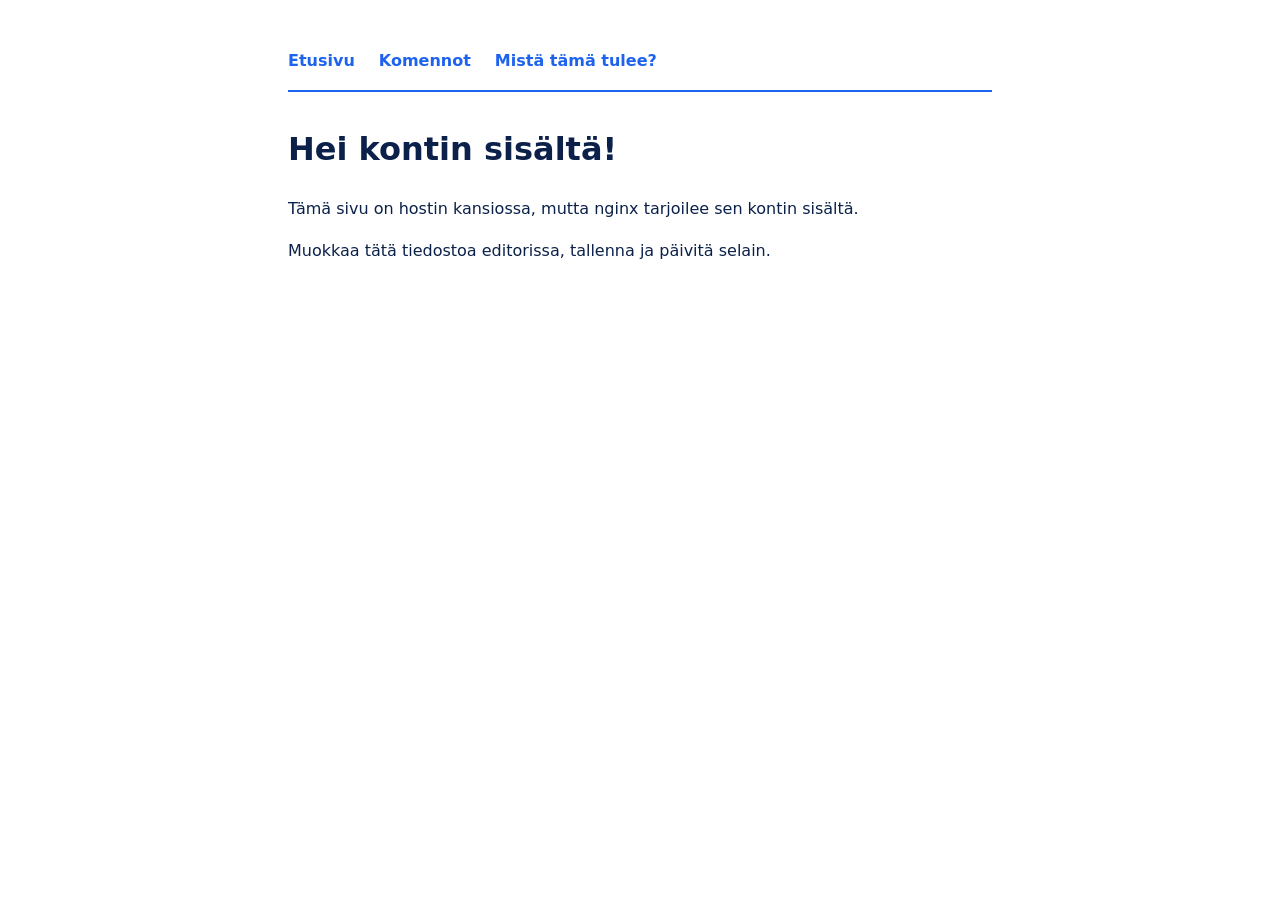
<file: 03-bind-mount/sivusto/index.html>
<!doctype html>
<html lang="fi">
<head>
  <meta charset="utf-8">
  <title>Etusivu</title>
  <link rel="stylesheet" href="tyyli.css">
</head>
<body>
  <nav>
    <a href="index.html">Etusivu</a>
    <a href="komennot.html">Komennot</a>
    <a href="tietoa.html">Mistä tämä tulee?</a>
  </nav>

  <h1>Hei kontin sisältä!</h1>
  <p>Tämä sivu on hostin kansiossa, mutta nginx tarjoilee sen kontin sisältä.</p>
  <p>Muokkaa tätä tiedostoa editorissa, tallenna ja päivitä selain.</p>
</body>
</html>
</file>
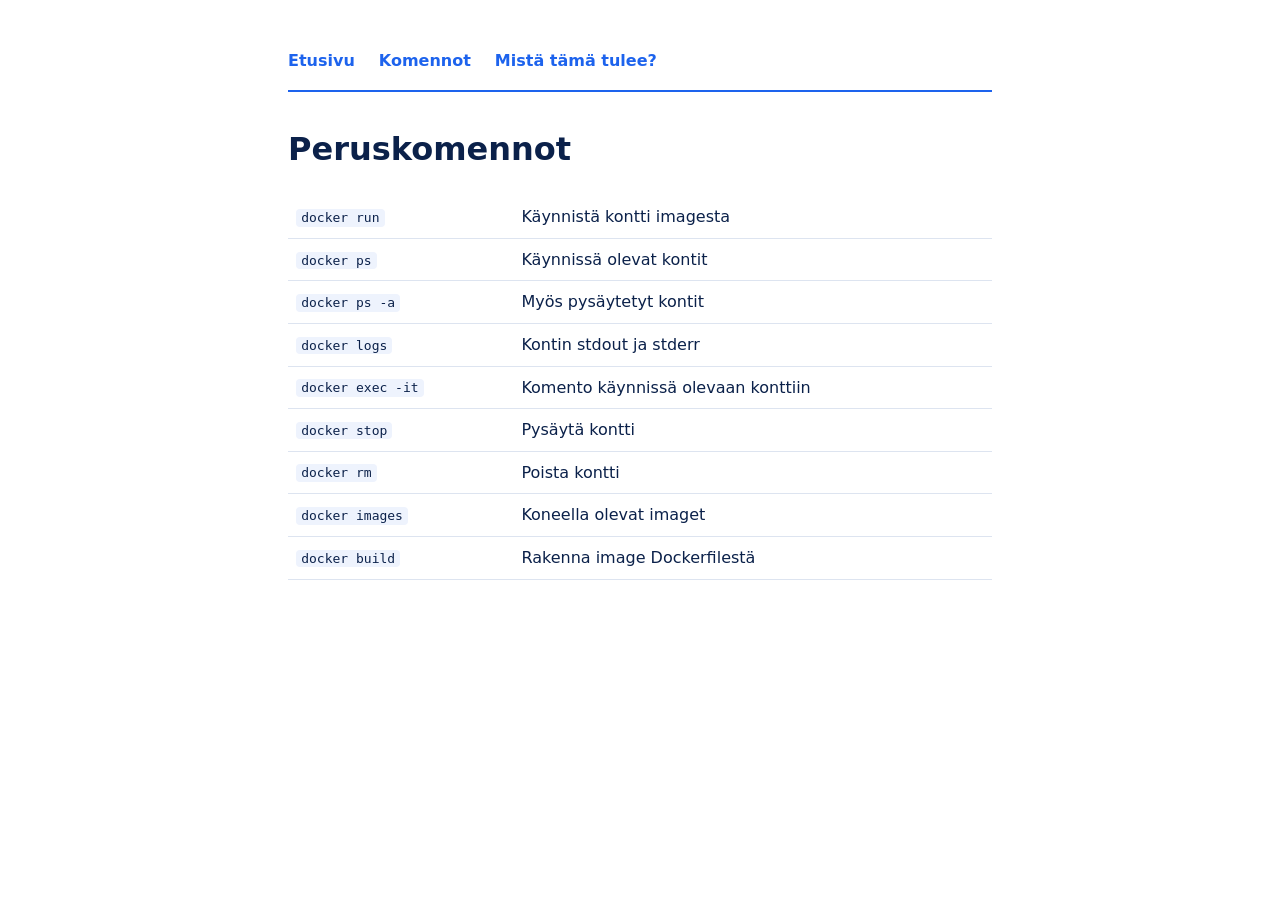
<file: 03-bind-mount/sivusto/komennot.html>
<!doctype html>
<html lang="fi">
<head>
  <meta charset="utf-8">
  <title>Komennot</title>
  <link rel="stylesheet" href="tyyli.css">
</head>
<body>
  <nav>
    <a href="index.html">Etusivu</a>
    <a href="komennot.html">Komennot</a>
    <a href="tietoa.html">Mistä tämä tulee?</a>
  </nav>

  <h1>Peruskomennot</h1>
  <table>
    <tr><td><code>docker run</code></td><td>Käynnistä kontti imagesta</td></tr>
    <tr><td><code>docker ps</code></td><td>Käynnissä olevat kontit</td></tr>
    <tr><td><code>docker ps -a</code></td><td>Myös pysäytetyt kontit</td></tr>
    <tr><td><code>docker logs</code></td><td>Kontin stdout ja stderr</td></tr>
    <tr><td><code>docker exec -it</code></td><td>Komento käynnissä olevaan konttiin</td></tr>
    <tr><td><code>docker stop</code></td><td>Pysäytä kontti</td></tr>
    <tr><td><code>docker rm</code></td><td>Poista kontti</td></tr>
    <tr><td><code>docker images</code></td><td>Koneella olevat imaget</td></tr>
    <tr><td><code>docker build</code></td><td>Rakenna image Dockerfilestä</td></tr>
  </table>
</body>
</html>
</file>
<file: 03-bind-mount/sivusto/tyyli.css>
body {
  font-family: "Segoe UI", system-ui, sans-serif;
  max-width: 44rem;
  margin: 3rem auto;
  padding: 0 1rem;
  color: #0b214a;
  line-height: 1.6;
}

nav {
  display: flex;
  gap: 1.5rem;
  padding-bottom: 1rem;
  border-bottom: 2px solid #1d63ed;
  margin-bottom: 2rem;
}

nav a {
  color: #1d63ed;
  font-weight: 600;
  text-decoration: none;
}

nav a:hover {
  text-decoration: underline;
}

code {
  background: #eef3fd;
  padding: 0.1em 0.4em;
  border-radius: 4px;
}

table {
  border-collapse: collapse;
  width: 100%;
}

td {
  padding: 0.5rem;
  border-bottom: 1px solid #dde4f0;
}
</file>
